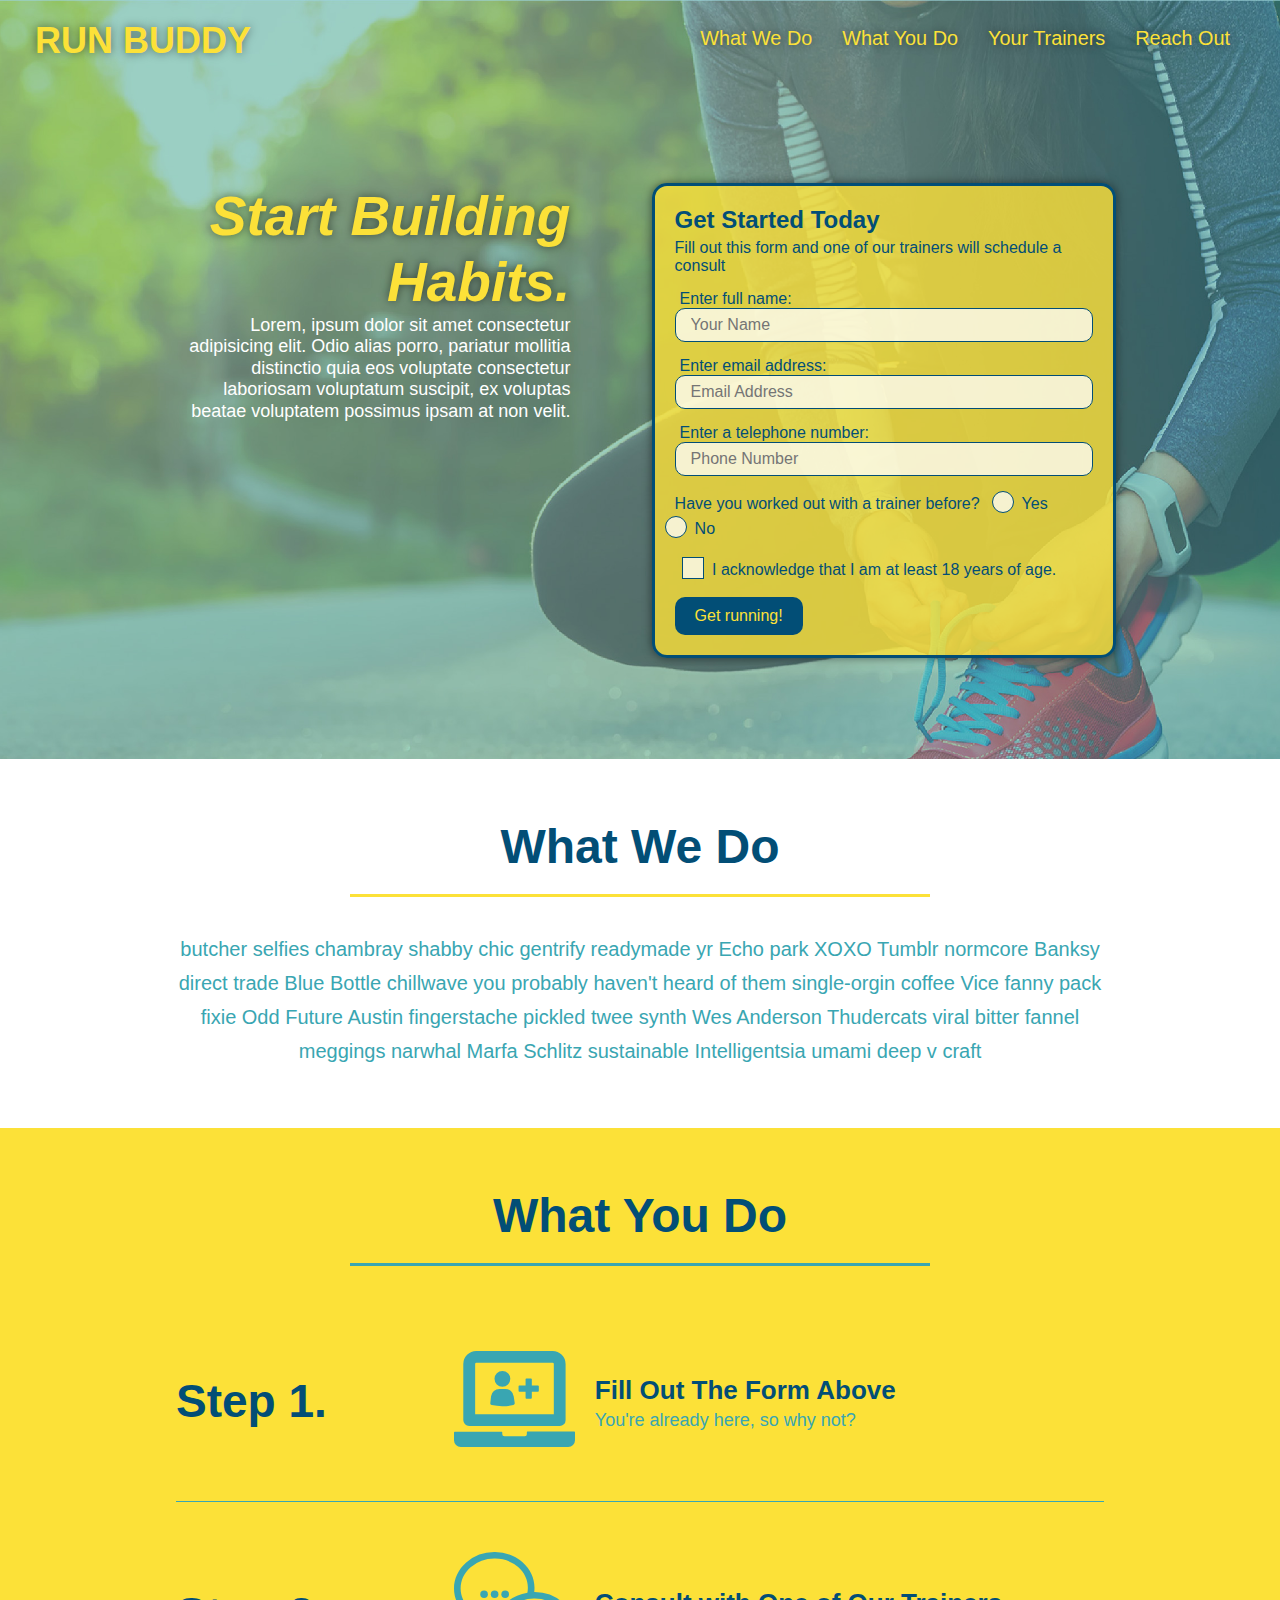
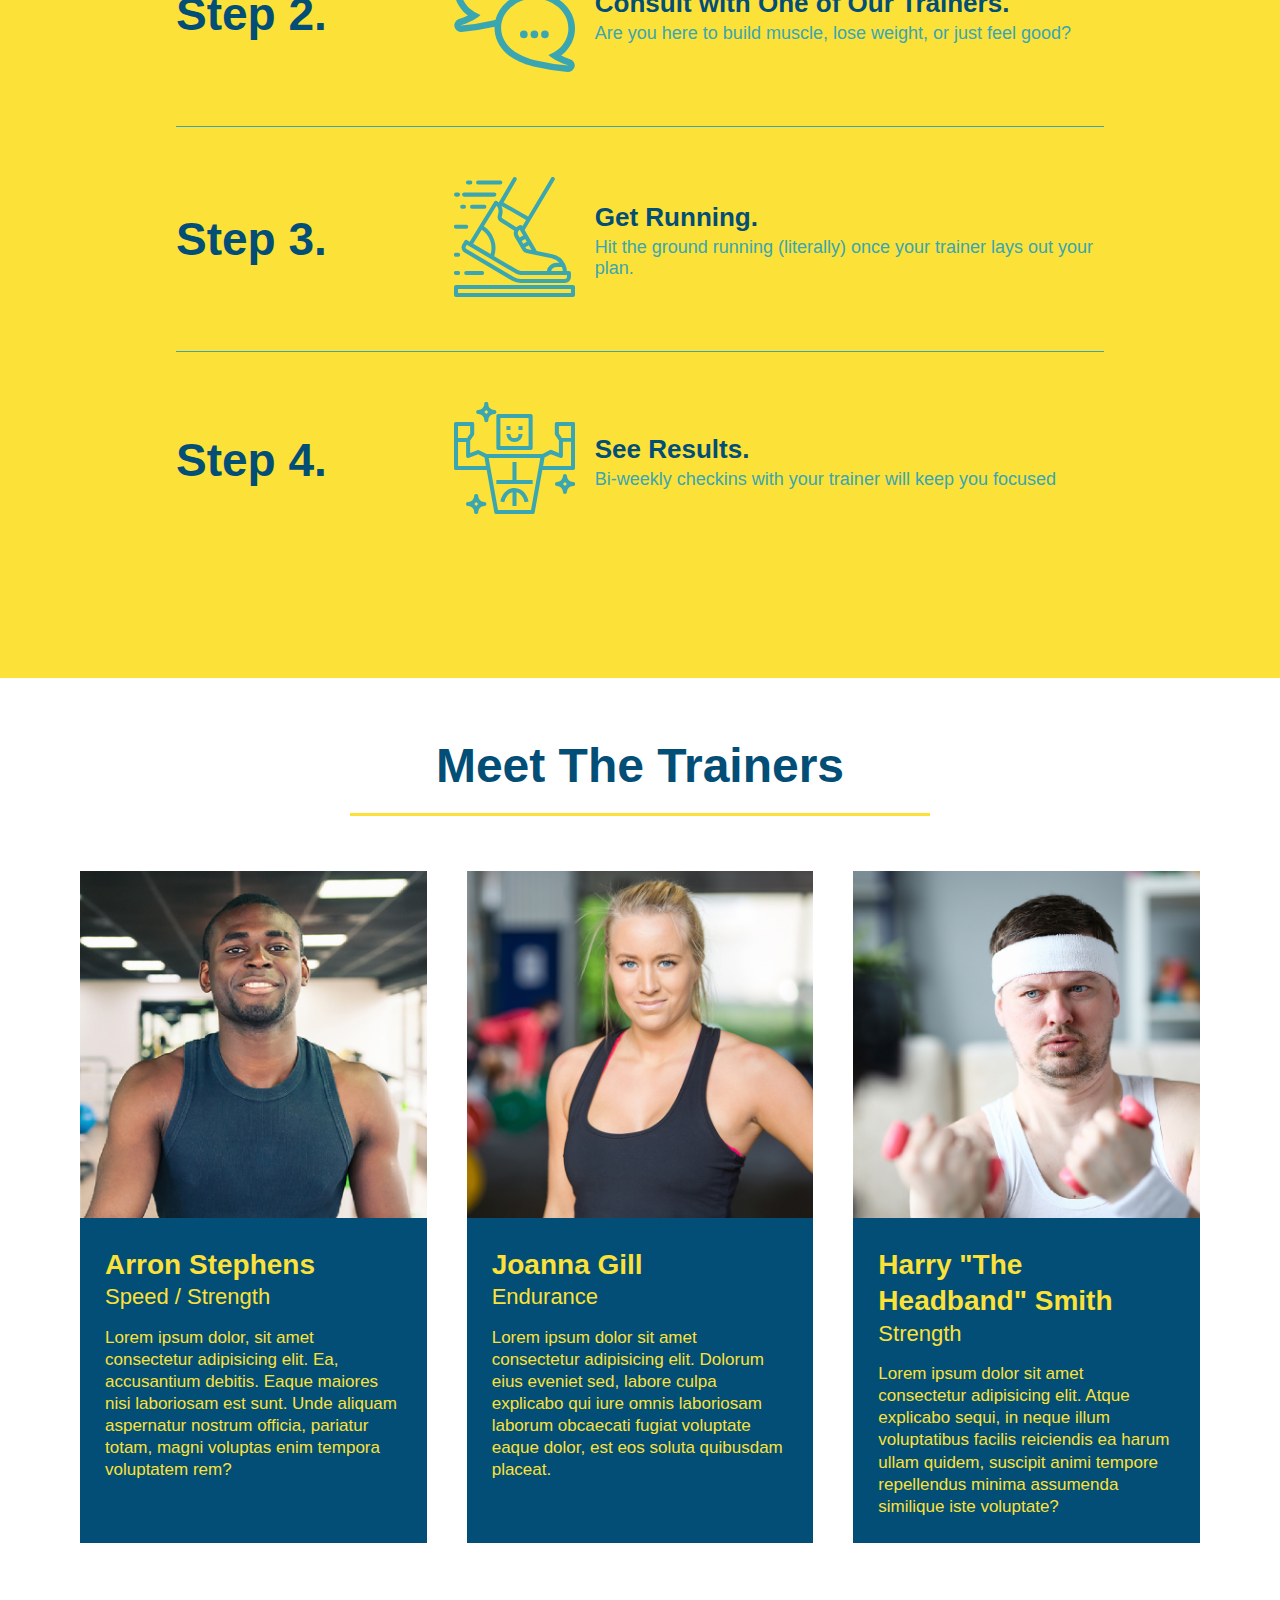
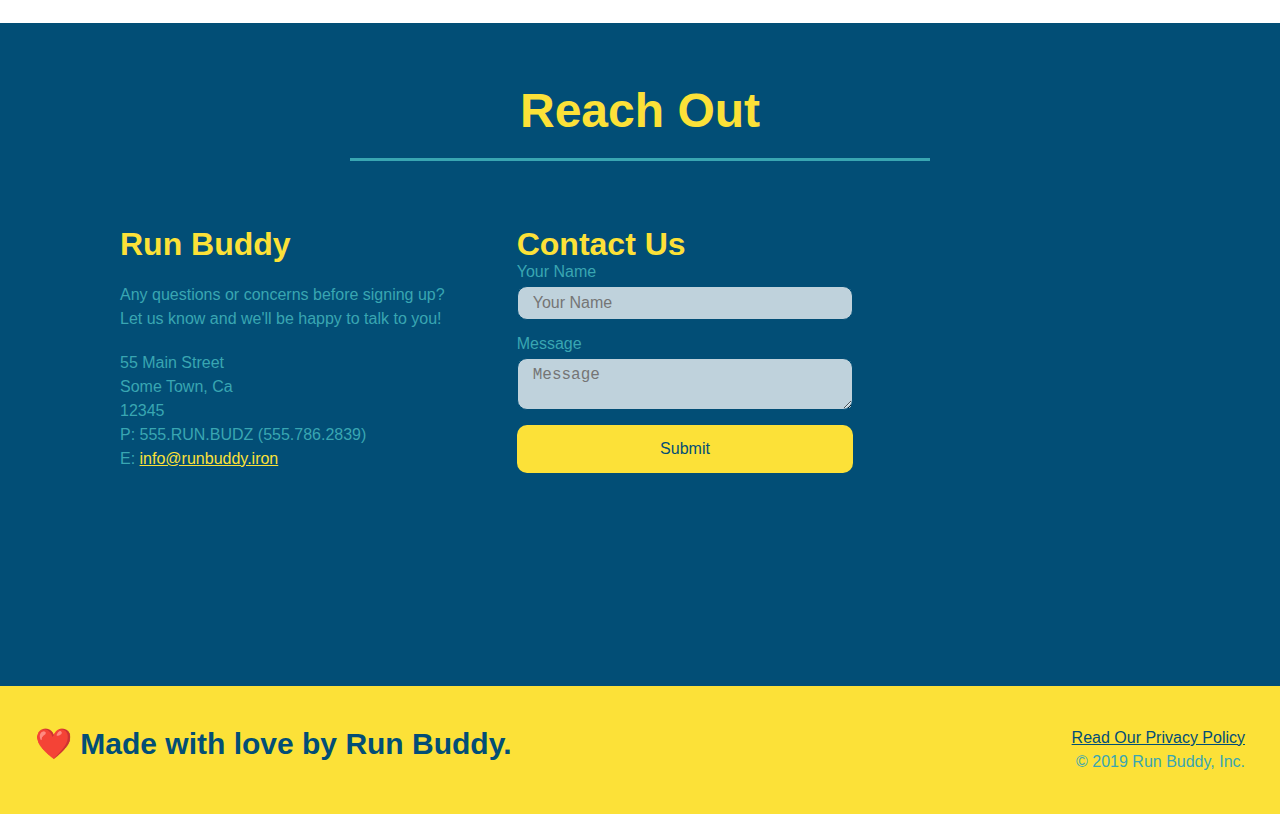
<file: index.html>
<!DOCTYPE html>
<html lang="en">
    
    <head>
        
        <meta charset="UTF-8" />
        
        <title>Run Buddy</title>

        <link rel="stylesheet" href="./assets/css/style.css" />

        <meta name="viewport" content="width=device-width, initial-scale=1.0" />

    </head>

    <body>
        <!-- navigation -->
        <header>
        
            <h1>
                <a href="/">RUN BUDDY</a>
            </h1>
            
            <nav>

                <!-- Unordered list element -->
                <ul>
                    
                    <!-- List item element-->
                    <li>
                        <!-- Anchor element -->
                        <a href="#what-we-do">What We Do</a>
                    </li>

                    <li>
                        <a href="#what-you-do">What You Do</a>
                    </li>

                    <li> 
                        <a href="#your-trainers">Your Trainers</a>
                    </li>

                    <li>
                        <a href="#reach-out">Reach Out</a>
                    </li>

                </ul>

            </nav>

        </header>  

        <!-- hero/jumbotron -->
        <section class="hero">
            
            <div class="hero-cta">
                <h2>Start Building Habits.</h2>
                <p> 
                    Lorem, ipsum dolor sit amet consectetur adipisicing elit. Odio alias porro, pariatur mollitia distinctio quia eos voluptate consectetur laboriosam voluptatum suscipit, ex voluptas beatae voluptatem possimus ipsam at non velit.
                </p>

            </div>

            <div class="hero-form">

                <h3>Get Started Today</h3>
                
                <p>Fill out this form and one of our trainers will schedule a consult</p>

                <!-- form element -->
                <form>
                    <label for="name">Enter full name:</label>
                    <input type="text" placeholder="Your Name" name="name" id="name" class="form-input" />
                    <label for="email">Enter email address:</label>
                    <input type="email" placeholder="Email Address" name="email" id="email" class="form-input" />
                    <label for="phone">Enter a telephone number:</label>
                    <input type="tel" placeholder="Phone Number" name="phone" id="phone" class="form-input" />

                    <p>
                        Have you worked out with a trainer before?
                        <span class="radio-wrapper">
                            <input type="radio" name="trainer-confirm" id="trainer-yes" />
                            <label for="trainer-yes">Yes</label>
                        </span>
                        <span class="radio-wrapper">
                            <input type="radio" name="trainer-confirm" id="trainer-no" />
                            <label for="trainer-no">No</label>
                        </span>
                    </p>

                    <p>
                        <span class="checkbox-wrapper">
                            <input type="checkbox" name="age-confirm" id="checkbox" />                        
                            <label for="checkbox">
                                I acknowledge that I am at least 18 years of age.
                            </label>
                        </span>
                    </p>

                    <button type="submit">
                        Get running!
                    </button>
                </form>

            </div>

        </section>

        <!-- "what we do" section -->
        <section id="what-we-do" class="intro">
           <div class="flex-row">
                <h2 class="section-title primary-border">What We Do</h2>
            </div>

            <div class="flex-row">
                <p>
                    butcher selfies chambray shabby chic gentrify readymade yr Echo park XOXO Tumblr normcore Banksy direct trade Blue Bottle chillwave you probably haven't heard of them single-orgin coffee Vice fanny pack fixie Odd Future Austin fingerstache pickled twee synth Wes Anderson Thudercats viral bitter fannel meggings narwhal Marfa Schlitz sustainable Intelligentsia umami deep v craft
                </p>
            </div>
        </section>   
        
        <!-- "what you do" section -->
        <section id="what-you-do" class="steps">

            <div class="flex-row">          
                <h2 class="section-title secondary-border">What You Do</h2> 
            </div>      
            <!--STEP 1-->
            <div class="step">
                <h3>Step 1.</h3>
                <div class="step-info">
                    <div class="step-img">
                        <img src="./assets/images/01-04-svgs/step-1.svg" alt="" />
                    </div>
                    <div class="step-text">
                        <h4>Fill Out The Form Above</h4>
                        <p>You're already here, so why not?</p>
                    </div>
                </div>
            </div>

            <!--STEP 2-->
            <div class="step">
                <h3>Step 2.</h3>
                <div class="step-info">
                    <div class="step-img">
                        <img src="./assets/images/01-04-svgs/step-2.svg" alt="" />
                    </div>
                    <div class="step-text">
                        <h4>Consult with One of Our Trainers.</h4>
                        <p>Are you here to build muscle, lose weight, or just feel good?</p>
                    </div>
                </div>
            </div>

            <!--STEP 3-->
            <div class="step">
                <h3>Step 3.</h3>
                <div class="step-info">
                    <div class="step-img">
                        <img src="./assets/images/01-04-svgs/step-3.svg" alt="" />
                    </div>
                    <div class="step-text">
                        <h4>Get Running.</h4>
                        <p>Hit the ground running (literally) once your trainer lays out your plan.</p>
                    </div>
                </div>
            </div>

            <!--STEP 4-->
            <div class="step">
                <h3>Step 4.</h3>
                <div class="step-info">
                    <div class="step-img">
                        <img src="./assets/images/01-04-svgs/step-4.svg" alt="" />
                    </div>
                    <div class="step-text">
                        <h4>See Results.</h4>
                        <p>Bi-weekly checkins with your trainer will keep you focused</p>
                   </div>
                </div>
            </div>
       
        </section>  
       
        <!-- "meet the traniers" section -->
        <section id="your-trainers">
           <div class="flex-row">
                <h2 class="section-title primary-border">Meet The Trainers</h2>
            </div>
            
            <div class="trainers">
                <!--first trainer bio-->
                <article class="trainer">
                
                    <img src="./assets/images/01-05-trainers/trainer-1.jpg" alt="Arron Stephens in his workout clothes, ready to pump iron" />
                
                    <div class="trainer-bio">
                    
                        <h3 class="trainer-name">Arron Stephens</h3>
                    
                        <h4 class="trainer-role">Speed / Strength</h4>
                    
                        <p>
                            Lorem ipsum dolor, sit amet consectetur adipisicing elit. Ea, accusantium debitis. Eaque maiores nisi laboriosam est sunt. Unde aliquam aspernatur nostrum officia, pariatur totam, magni voluptas enim tempora voluptatem rem?
                        </p>
                
                    </div>
            
                </article>

                <!--second trainer bio-->
                <article class="trainer"> 
               
                    <img src="./assets/images/01-05-trainers/trainer-2.jpg" alt="Joanna Gill cooling off after a workout" />
                            
                    <div class="trainer-bio">
                    
                        <h3 class="trainer-name">Joanna Gill</h3>
                    
                        <h4 class="trainer-role">Endurance</h4>
                    
                        <p>
                            Lorem ipsum dolor sit amet consectetur adipisicing elit. Dolorum eius eveniet sed, labore culpa explicabo qui iure omnis laboriosam laborum obcaecati fugiat voluptate eaque dolor, est eos soluta quibusdam placeat.
                        </p>
                
                    </div>

                </article>

                <!--third trainer bio-->
                <article class="trainer">
                
                    <img src="./assets/images/01-05-trainers/trainer-3.jpg" alt="Harry Smith wearing a headband and lifting comically small pink weights" />
                
                    <div class="trainer-bio">
                    
                        <h3 class="trainer-name">Harry "The Headband" Smith</h3>
                    
                        <h4 class="trainer-role">Strength</h4>
                    
                        <p>
                            Lorem ipsum dolor sit amet consectetur adipisicing elit. Atque explicabo sequi, in neque illum voluptatibus facilis reiciendis ea harum ullam quidem, suscipit animi tempore repellendus minima assumenda similique iste voluptate?
                        </p>
                
                    </div>
            
               </article>
            </div>
       
        </section>  
        
        <!-- "reach out" section -->
        <section id="reach-out" class="contact">
            <div class="flex-row">
                <h2 class="section-title secondary-border">Reach Out</h2>
            </div>
            <!--contact container-->
            <div class="contact-info">
                <div>
                    <h3>Run Buddy</h3>
                    <p>
                        Any questions or concerns before signing up?
                        <br />
                        Let us know and we'll be happy to talk to you!
                    </p>

                    <address>
                        55 Main Street <br />
                        Some Town, Ca <br />
                        12345 <br />
                        P: 555.RUN.BUDZ (555.786.2839) <br />
                        E: <a href="mailto:info@runbuddy.io">info@runbuddy.iron</a>
                    </address>
                </div>
                <!-- contact form-->
                <div class="contact-form">
                    <h3>Contact Us</h3>
                    <form>
                        <label for="contact-name">Your Name</label>
                        <input type="text" id="contact-name" placeholder="Your Name" />
                        
                        <label for="contact-message">Message</label>
                        <textarea id="contact-message" placeholder="Message"></textarea>

                        <button type="submit">Submit</button>
                    </form>
                </div>

                <iframe src="https://www.google.com/maps/embed?pb=!1m18!1m12!1m3!1d3147.1079747227936!2d-120.42364418397035!3d37.92790791110593!2m3!1f0!2f0!3f0!3m2!1i1024!2i768!4f13.1!3m3!1m2!1s0x8090c49129b6ac57%3A0xb56c7eb95a2cd8bd!2sMain%20St%2C%20California%2095327!5e0!3m2!1sen!2sus!4v1616426329495!5m2!1sen!2sus"
                    style="border:0;"
                    allowfullscreen=""
                    loading="lazy">
                
                </iframe>
            </div>
        
        </section>
        
        <!-- footer -->
        <footer>

            <h2>❤️ Made with love by Run Buddy.</h2>

            <div>

                <a href="./privacy-policy.html">Read Our Privacy Policy</a><br />
                
                &copy; 2019 Run Buddy, Inc. 

            </div>
        
        </footer>

    </body>
    
</html>
</file>
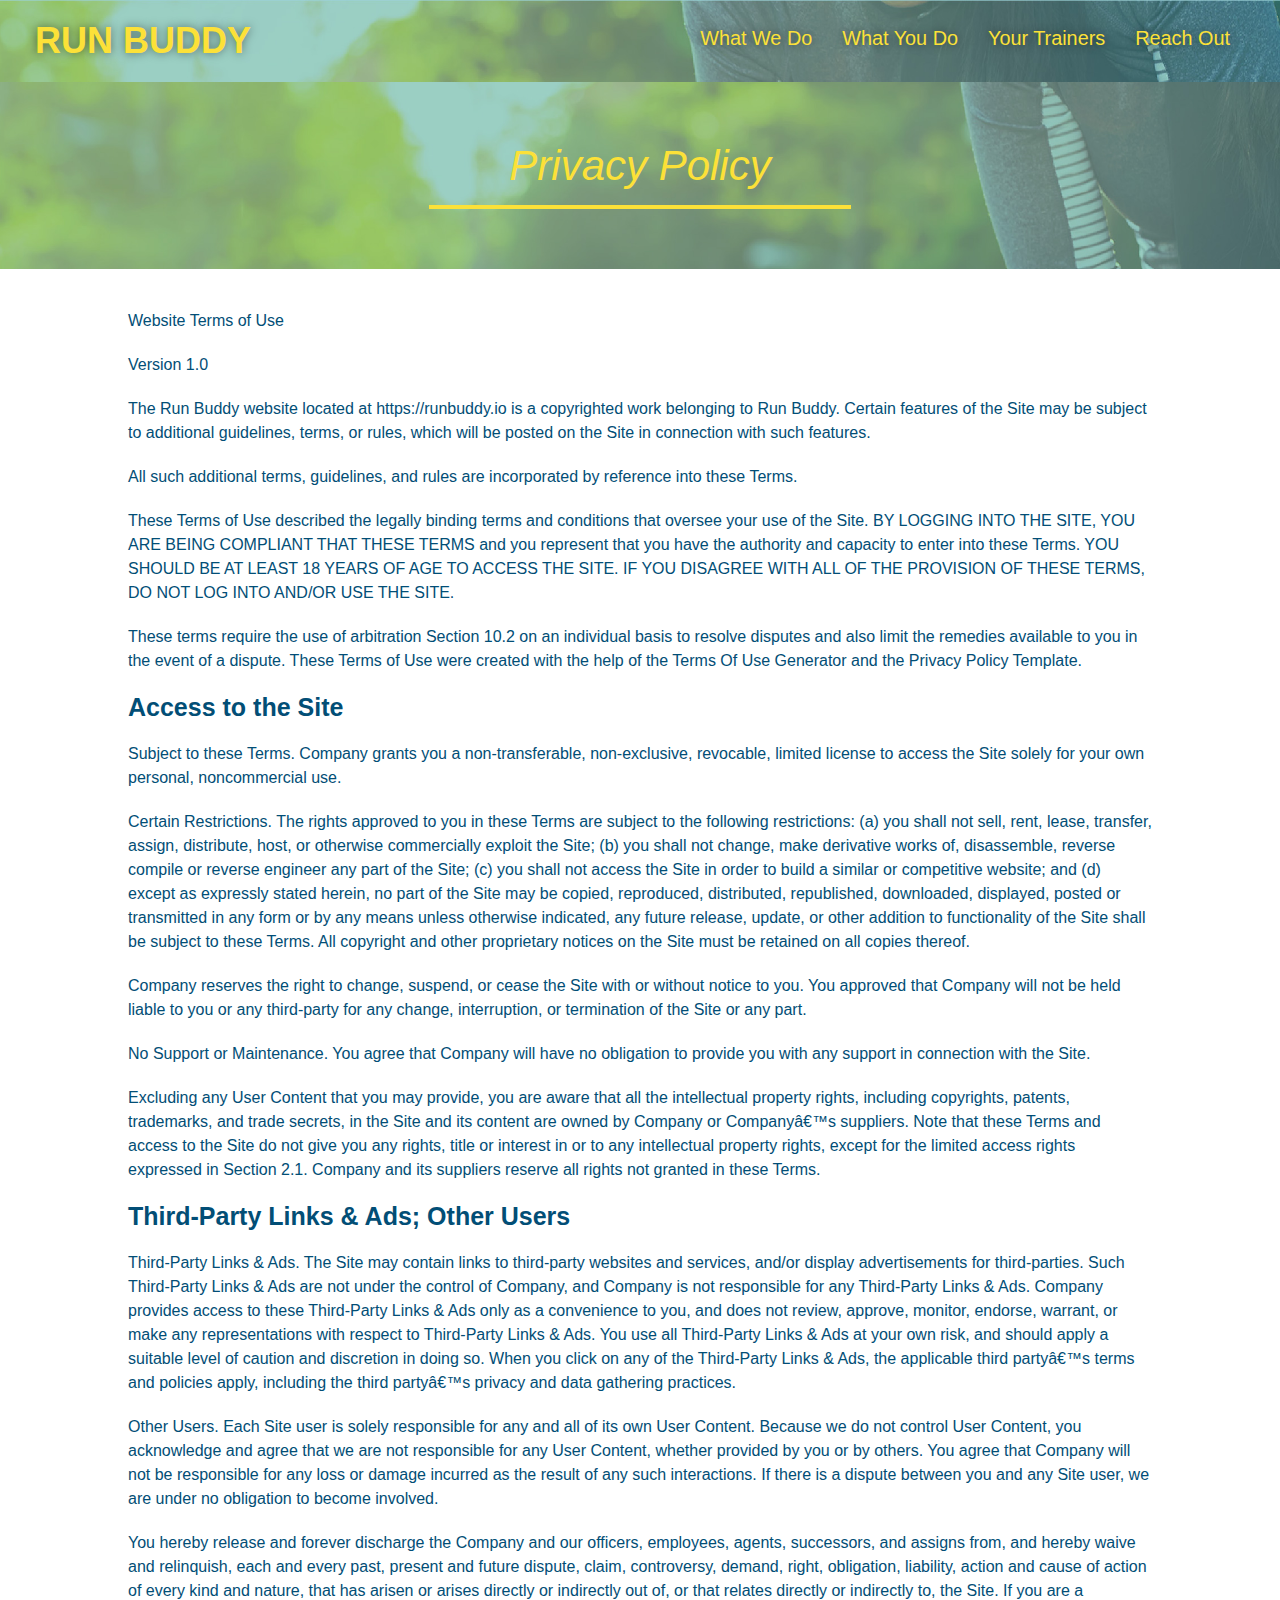
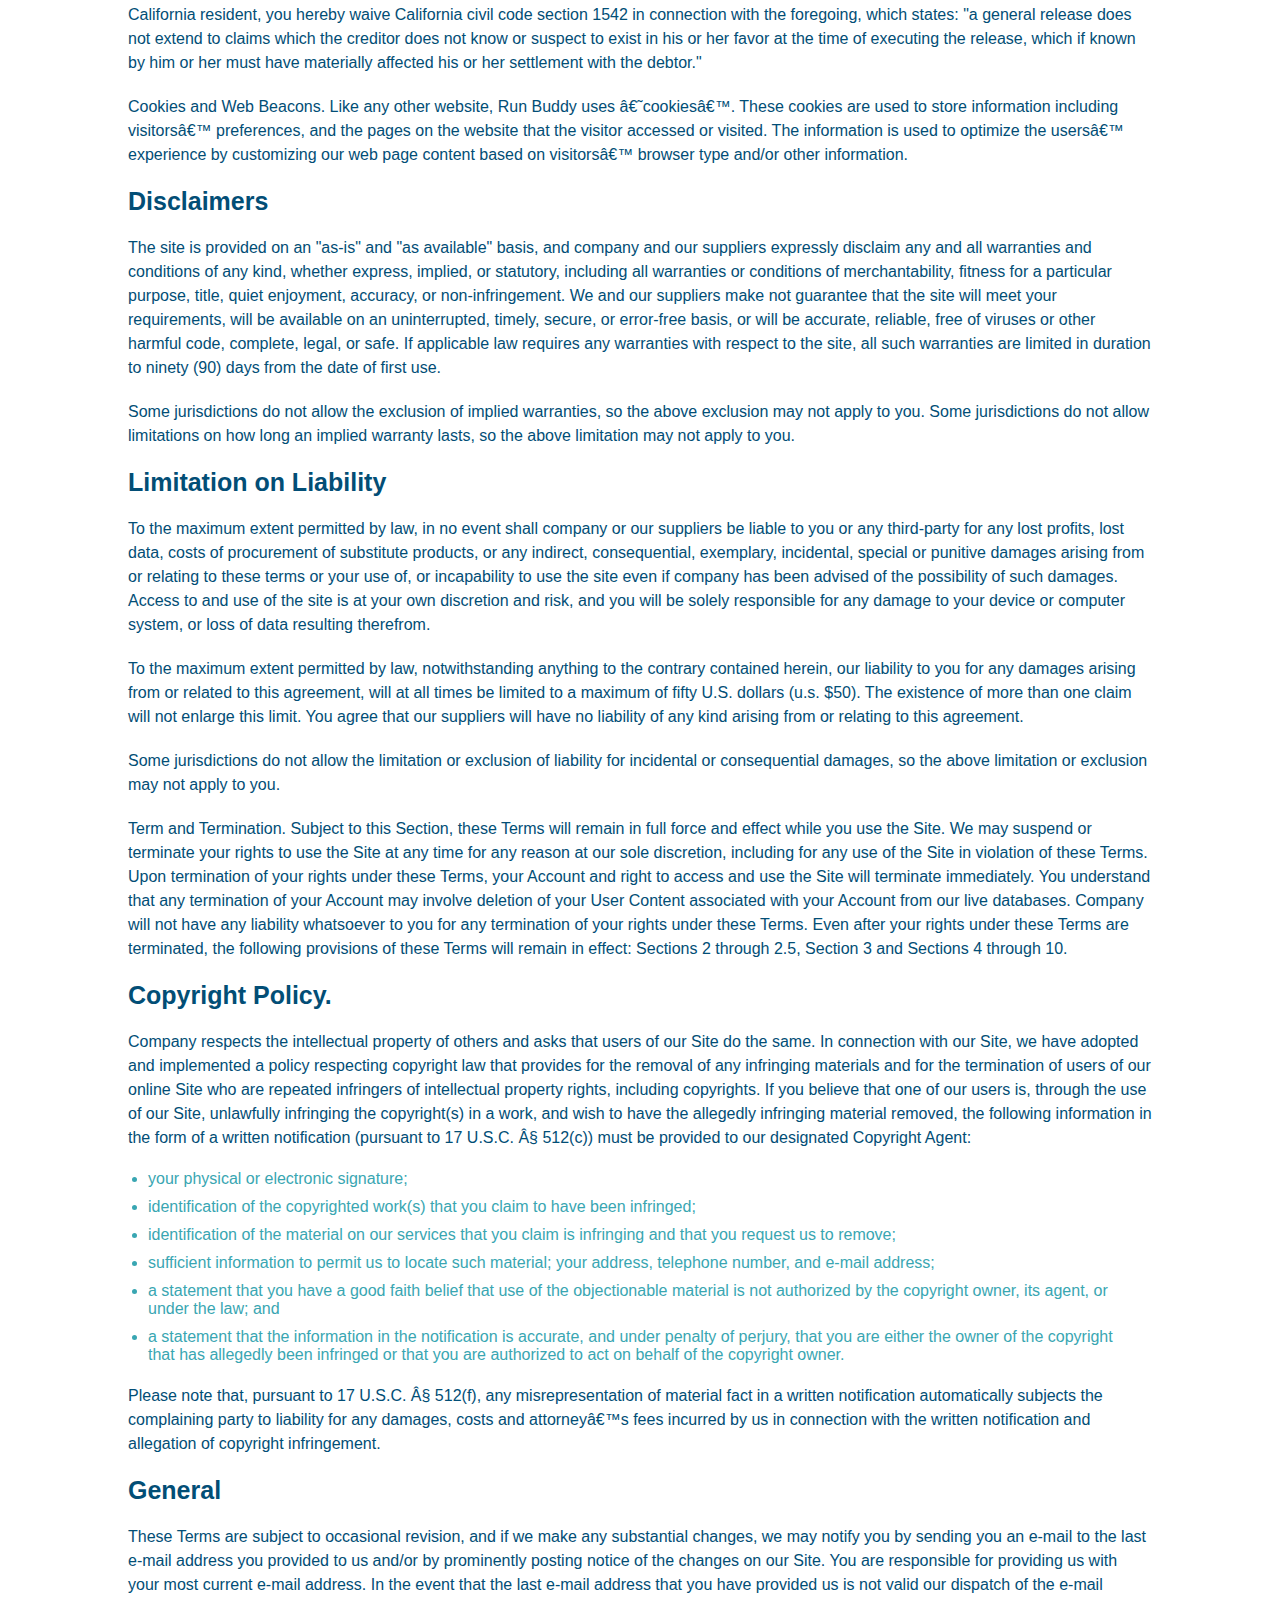
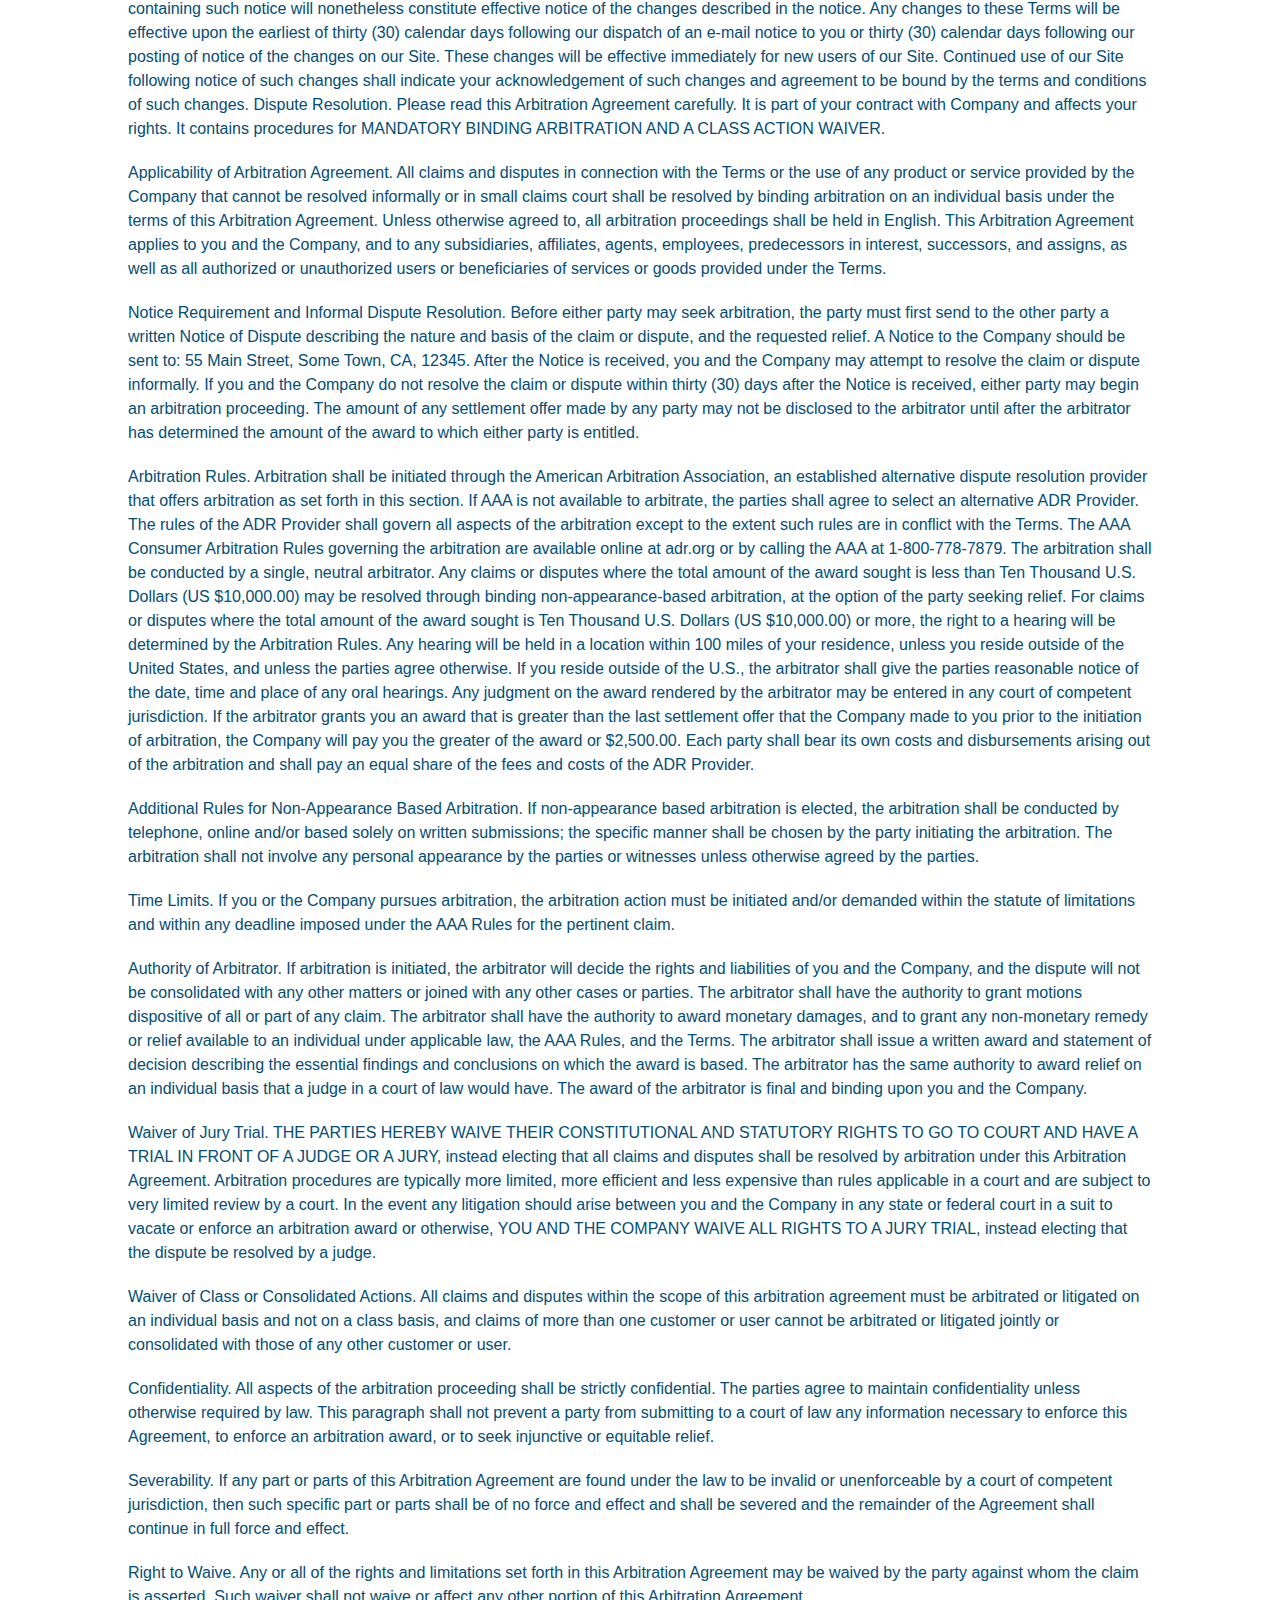
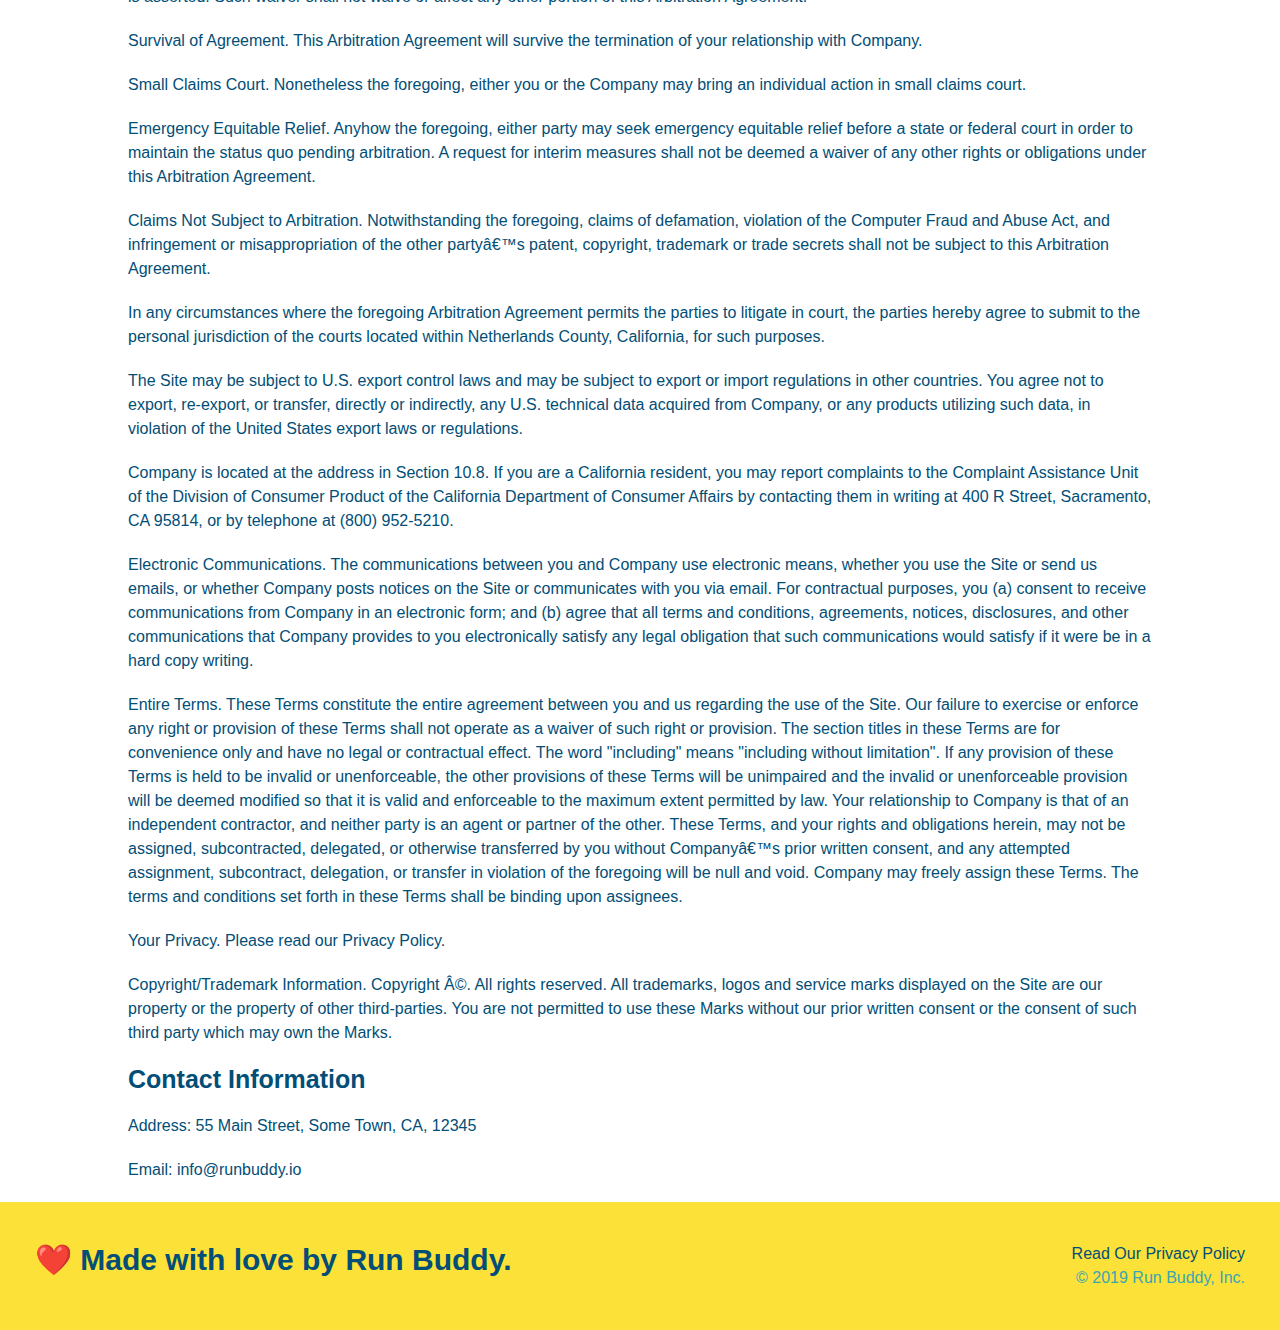
<file: privacy-policy.html>
<!DOCTYPE html>
<html lang="en">

    <head>

        <meta charset="UTF-8" />

        <title>Privacy Policy - Run Buddy</title>

        <link rel="stylesheet" href="./assets/css/style.css" />
        <link rel="stylesheet" href="./assets/css/secondary-style.css" />
        <meta name="viewport" content="width=device-width, initial-scale=1.0" />

    </head>

    <body>
        <!-- header -->
        <header>
            <h1>
                <a href="/">RUN BUDDY</a>
            </h1>
            
            <nav>
                <!-- Unordered list element -->
                <ul>
                    
                    <!-- List item element-->
                    <li>
                        <!-- Anchor element -->
                        <a href="./index.html#what-we-do">What We Do</a>
                    </li>

                    <li>
                        <a href="./index.html#what-you-do">What You Do</a>
                    </li>

                    <li> 
                        <a href="./index.html#your-trainers">Your Trainers</a>
                    </li>

                    <li>
                        <a href="./index.html#reach-out">Reach Out</a>
                    </li>

                </ul>
            </nav>
        </header> 

        <section class="hero">

            <h2 class="page-title">
                Privacy Policy
            </h2>

        </section>

        <article class="secondary-content">
            <p>
              Website Terms of Use
            </p>
      
            <p>
              Version 1.0
            </p>
      
            <p>
              The Run Buddy website located at https://runbuddy.io is a copyrighted work belonging to Run Buddy. Certain
              features of the Site may be subject to additional guidelines, terms, or rules, which will be posted on the Site
              in connection with such features.
            </p>
      
            <p>
              All such additional terms, guidelines, and rules are incorporated by reference into these Terms.
            </p>
      
            <p>
              These Terms of Use described the legally binding terms and conditions that oversee your use of the Site. BY
              LOGGING INTO THE SITE, YOU ARE BEING COMPLIANT THAT THESE TERMS and you represent that you have the authority
              and capacity to enter into these Terms. YOU SHOULD BE AT LEAST 18 YEARS OF AGE TO ACCESS THE SITE. IF YOU
              DISAGREE WITH ALL OF THE PROVISION OF THESE TERMS, DO NOT LOG INTO AND/OR USE THE SITE.
            </p>
      
            <p>
              These terms require the use of arbitration Section 10.2 on an individual basis to resolve disputes and also
              limit the remedies available to you in the event of a dispute. These Terms of Use were created with the help of
              the Terms Of Use Generator and the Privacy Policy Template.
            </p>
      
            <h3>
              Access to the Site
            </h3>
      
            <p>
              Subject to these Terms. Company grants you a non-transferable, non-exclusive, revocable, limited license to
              access the Site solely for your own personal, noncommercial use.
            </p>
      
            <p>
              Certain Restrictions. The rights approved to you in these Terms are subject to the following restrictions: (a)
              you shall not sell, rent, lease, transfer, assign, distribute, host, or otherwise commercially exploit the Site;
              (b) you shall not change, make derivative works of, disassemble, reverse compile or reverse engineer any part of
              the Site; (c) you shall not access the Site in order to build a similar or competitive website; and (d) except
              as expressly stated herein, no part of the Site may be copied, reproduced, distributed, republished, downloaded,
              displayed, posted or transmitted in any form or by any means unless otherwise indicated, any future release,
              update, or other addition to functionality of the Site shall be subject to these Terms. All copyright and other
              proprietary notices on the Site must be retained on all copies thereof.
            </p>
      
            <p>
              Company reserves the right to change, suspend, or cease the Site with or without notice to you. You approved
              that Company will not be held liable to you or any third-party for any change, interruption, or termination of
              the Site or any part.
            </p>
      
            <p>
              No Support or Maintenance. You agree that Company will have no obligation to provide you with any support in
              connection with the Site.
            </p>
      
            <p>
              Excluding any User Content that you may provide, you are aware that all the intellectual property rights,
              including copyrights, patents, trademarks, and trade secrets, in the Site and its content are owned by Company
              or Companyâ€™s suppliers. Note that these Terms and access to the Site do not give you any rights, title or
              interest in or to any intellectual property rights, except for the limited access rights expressed in Section
              2.1. Company and its suppliers reserve all rights not granted in these Terms.
            </p>
      
            <h3>
              Third-Party Links & Ads; Other Users
            </h3>
      
            <p>
              Third-Party Links & Ads. The Site may contain links to third-party websites and services, and/or display
              advertisements for third-parties. Such Third-Party Links & Ads are not under the control of Company, and Company
              is not responsible for any Third-Party Links & Ads. Company provides access to these Third-Party Links & Ads
              only as a convenience to you, and does not review, approve, monitor, endorse, warrant, or make any
              representations with respect to Third-Party Links & Ads. You use all Third-Party Links & Ads at your own risk,
              and should apply a suitable level of caution and discretion in doing so. When you click on any of the
              Third-Party Links & Ads, the applicable third partyâ€™s terms and policies apply, including the third partyâ€™s
              privacy and data gathering practices.
            </p>
      
            <p>
              Other Users. Each Site user is solely responsible for any and all of its own User Content. Because we do not
              control User Content, you acknowledge and agree that we are not responsible for any User Content, whether
              provided by you or by others. You agree that Company will not be responsible for any loss or damage incurred as
              the result of any such interactions. If there is a dispute between you and any Site user, we are under no
              obligation to become involved.
            </p>
      
            <p>
              You hereby release and forever discharge the Company and our officers, employees, agents, successors, and
              assigns from, and hereby waive and relinquish, each and every past, present and future dispute, claim,
              controversy, demand, right, obligation, liability, action and cause of action of every kind and nature, that has
              arisen or arises directly or indirectly out of, or that relates directly or indirectly to, the Site. If you are
              a California resident, you hereby waive California civil code section 1542 in connection with the foregoing,
              which states: "a general release does not extend to claims which the creditor does not know or suspect to exist
              in his or her favor at the time of executing the release, which if known by him or her must have materially
              affected his or her settlement with the debtor."
            </p>
      
            <p>
              Cookies and Web Beacons. Like any other website, Run Buddy uses â€˜cookiesâ€™. These cookies are used to store
              information including visitorsâ€™ preferences, and the pages on the website that the visitor accessed or visited.
              The information is used to optimize the usersâ€™ experience by customizing our web page content based on visitorsâ€™
              browser type and/or other information.
            </p>
      
            <h3>
              Disclaimers
            </h3>
      
            <p>
              The site is provided on an "as-is" and "as available" basis, and company and our suppliers expressly disclaim
              any and all warranties and conditions of any kind, whether express, implied, or statutory, including all
              warranties or conditions of merchantability, fitness for a particular purpose, title, quiet enjoyment, accuracy,
              or non-infringement. We and our suppliers make not guarantee that the site will meet your requirements, will be
              available on an uninterrupted, timely, secure, or error-free basis, or will be accurate, reliable, free of
              viruses or other harmful code, complete, legal, or safe. If applicable law requires any warranties with respect
              to the site, all such warranties are limited in duration to ninety (90) days from the date of first use.
            </p>
      
            <p>
              Some jurisdictions do not allow the exclusion of implied warranties, so the above exclusion may not apply to
              you. Some jurisdictions do not allow limitations on how long an implied warranty lasts, so the above limitation
              may not apply to you.
            </p>
      
            <h3>
              Limitation on Liability
            </h3>
      
            <p>
              To the maximum extent permitted by law, in no event shall company or our suppliers be liable to you or any
              third-party for any lost profits, lost data, costs of procurement of substitute products, or any indirect,
              consequential, exemplary, incidental, special or punitive damages arising from or relating to these terms or
              your use of, or incapability to use the site even if company has been advised of the possibility of such
              damages. Access to and use of the site is at your own discretion and risk, and you will be solely responsible
              for any damage to your device or computer system, or loss of data resulting therefrom.
            </p>
      
            <p>
              To the maximum extent permitted by law, notwithstanding anything to the contrary contained herein, our liability
              to you for any damages arising from or related to this agreement, will at all times be limited to a maximum of
              fifty U.S. dollars (u.s. $50). The existence of more than one claim will not enlarge this limit. You agree that
              our suppliers will have no liability of any kind arising from or relating to this agreement.
            </p>
      
            <p>
              Some jurisdictions do not allow the limitation or exclusion of liability for incidental or consequential
              damages, so the above limitation or exclusion may not apply to you.
            </p>
      
            <p>
              Term and Termination. Subject to this Section, these Terms will remain in full force and effect while you use
              the Site. We may suspend or terminate your rights to use the Site at any time for any reason at our sole
              discretion, including for any use of the Site in violation of these Terms. Upon termination of your rights under
              these Terms, your Account and right to access and use the Site will terminate immediately. You understand that
              any termination of your Account may involve deletion of your User Content associated with your Account from our
              live databases. Company will not have any liability whatsoever to you for any termination of your rights under
              these Terms. Even after your rights under these Terms are terminated, the following provisions of these Terms
              will remain in effect: Sections 2 through 2.5, Section 3 and Sections 4 through 10.
            </p>
      
            <h3>
              Copyright Policy.
            </h3>
      
            <p>
              Company respects the intellectual property of others and asks that users of our Site do the same. In connection
              with our Site, we have adopted and implemented a policy respecting copyright law that provides for the removal
              of any infringing materials and for the termination of users of our online Site who are repeated infringers of
              intellectual property rights, including copyrights. If you believe that one of our users is, through the use of
              our Site, unlawfully infringing the copyright(s) in a work, and wish to have the allegedly infringing material
              removed, the following information in the form of a written notification (pursuant to 17 U.S.C. Â§ 512(c)) must
              be provided to our designated Copyright Agent:
            </p>
      
            <ul>
              <li>
                your physical or electronic signature;
              </li>
              <li>
                identification of the copyrighted work(s) that you claim to have been infringed;
              </li>
              <li>
                identification of the material on our services that you claim is infringing and that you request us to remove;
              </li>
              <li>
                sufficient information to permit us to locate such material; your address, telephone number, and e-mail
                address;
              </li>
              <li>
                a statement that you have a good faith belief that use of the objectionable material is not authorized by the
                copyright owner, its agent, or under the law; and
              </li>
              <li>
                a statement that the information in the notification is accurate, and under penalty of perjury, that you are
                either the owner of the copyright that has allegedly been infringed or that you are authorized to act on
                behalf of the copyright owner.
              </li>
            </ul>
      
            <p>
              Please note that, pursuant to 17 U.S.C. Â§ 512(f), any misrepresentation of material fact in a written
              notification automatically subjects the complaining party to liability for any damages, costs and attorneyâ€™s
              fees incurred by us in connection with the written notification and allegation of copyright infringement.
            </p>
      
            <h3>
              General
            </h3>
      
            <p>
              These Terms are subject to occasional revision, and if we make any substantial changes, we may notify you by
              sending you an e-mail to the last e-mail address you provided to us and/or by prominently posting notice of the
              changes on our Site. You are responsible for providing us with your most current e-mail address. In the event
              that the last e-mail address that you have provided us is not valid our dispatch of the e-mail containing such
              notice will nonetheless constitute effective notice of the changes described in the notice. Any changes to these
              Terms will be effective upon the earliest of thirty (30) calendar days following our dispatch of an e-mail
              notice to you or thirty (30) calendar days following our posting of notice of the changes on our Site. These
              changes will be effective immediately for new users of our Site. Continued use of our Site following notice of
              such changes shall indicate your acknowledgement of such changes and agreement to be bound by the terms and
              conditions of such changes. Dispute Resolution. Please read this Arbitration Agreement carefully. It is part of
              your contract with Company and affects your rights. It contains procedures for MANDATORY BINDING ARBITRATION AND
              A CLASS ACTION WAIVER.
            </p>
      
            <p>
              Applicability of Arbitration Agreement. All claims and disputes in connection with the Terms or the use of any
              product or service provided by the Company that cannot be resolved informally or in small claims court shall be
              resolved by binding arbitration on an individual basis under the terms of this Arbitration Agreement. Unless
              otherwise agreed to, all arbitration proceedings shall be held in English. This Arbitration Agreement applies to
              you and the Company, and to any subsidiaries, affiliates, agents, employees, predecessors in interest,
              successors, and assigns, as well as all authorized or unauthorized users or beneficiaries of services or goods
              provided under the Terms.
            </p>
      
            <p>
              Notice Requirement and Informal Dispute Resolution. Before either party may seek arbitration, the party must
              first send to the other party a written Notice of Dispute describing the nature and basis of the claim or
              dispute, and the requested relief. A Notice to the Company should be sent to: 55 Main Street, Some Town, CA,
              12345. After the Notice is received, you and the Company may attempt to resolve the claim or dispute informally.
              If you and the Company do not resolve the claim or dispute within thirty (30) days after the Notice is received,
              either party may begin an arbitration proceeding. The amount of any settlement offer made by any party may not
              be disclosed to the arbitrator until after the arbitrator has determined the amount of the award to which either
              party is entitled.
            </p>
      
            <p>
              Arbitration Rules. Arbitration shall be initiated through the American Arbitration Association, an established
              alternative dispute resolution provider that offers arbitration as set forth in this section. If AAA is not
              available to arbitrate, the parties shall agree to select an alternative ADR Provider. The rules of the ADR
              Provider shall govern all aspects of the arbitration except to the extent such rules are in conflict with the
              Terms. The AAA Consumer Arbitration Rules governing the arbitration are available online at adr.org or by
              calling the AAA at 1-800-778-7879. The arbitration shall be conducted by a single, neutral arbitrator. Any
              claims or disputes where the total amount of the award sought is less than Ten Thousand U.S. Dollars (US
              $10,000.00) may be resolved through binding non-appearance-based arbitration, at the option of the party seeking
              relief. For claims or disputes where the total amount of the award sought is Ten Thousand U.S. Dollars (US
              $10,000.00) or more, the right to a hearing will be determined by the Arbitration Rules. Any hearing will be
              held in a location within 100 miles of your residence, unless you reside outside of the United States, and
              unless the parties agree otherwise. If you reside outside of the U.S., the arbitrator shall give the parties
              reasonable notice of the date, time and place of any oral hearings. Any judgment on the award rendered by the
              arbitrator may be entered in any court of competent jurisdiction. If the arbitrator grants you an award that is
              greater than the last settlement offer that the Company made to you prior to the initiation of arbitration, the
              Company will pay you the greater of the award or $2,500.00. Each party shall bear its own costs and
              disbursements arising out of the arbitration and shall pay an equal share of the fees and costs of the ADR
              Provider.
            </p>
      
            <p>
              Additional Rules for Non-Appearance Based Arbitration. If non-appearance based arbitration is elected, the
              arbitration shall be conducted by telephone, online and/or based solely on written submissions; the specific
              manner shall be chosen by the party initiating the arbitration. The arbitration shall not involve any personal
              appearance by the parties or witnesses unless otherwise agreed by the parties.
            </p>
      
            <p>
              Time Limits. If you or the Company pursues arbitration, the arbitration action must be initiated and/or demanded
              within the statute of limitations and within any deadline imposed under the AAA Rules for the pertinent claim.
            </p>
      
            <p>
              Authority of Arbitrator. If arbitration is initiated, the arbitrator will decide the rights and liabilities of
              you and the Company, and the dispute will not be consolidated with any other matters or joined with any other
              cases or parties. The arbitrator shall have the authority to grant motions dispositive of all or part of any
              claim. The arbitrator shall have the authority to award monetary damages, and to grant any non-monetary remedy
              or relief available to an individual under applicable law, the AAA Rules, and the Terms. The arbitrator shall
              issue a written award and statement of decision describing the essential findings and conclusions on which the
              award is based. The arbitrator has the same authority to award relief on an individual basis that a judge in a
              court of law would have. The award of the arbitrator is final and binding upon you and the Company.
            </p>
      
            <p>
              Waiver of Jury Trial. THE PARTIES HEREBY WAIVE THEIR CONSTITUTIONAL AND STATUTORY RIGHTS TO GO TO COURT AND HAVE
              A TRIAL IN FRONT OF A JUDGE OR A JURY, instead electing that all claims and disputes shall be resolved by
              arbitration under this Arbitration Agreement. Arbitration procedures are typically more limited, more efficient
              and less expensive than rules applicable in a court and are subject to very limited review by a court. In the
              event any litigation should arise between you and the Company in any state or federal court in a suit to vacate
              or enforce an arbitration award or otherwise, YOU AND THE COMPANY WAIVE ALL RIGHTS TO A JURY TRIAL, instead
              electing that the dispute be resolved by a judge.
            </p>
      
            <p>
              Waiver of Class or Consolidated Actions. All claims and disputes within the scope of this arbitration agreement
              must be arbitrated or litigated on an individual basis and not on a class basis, and claims of more than one
              customer or user cannot be arbitrated or litigated jointly or consolidated with those of any other customer or
              user.
            </p>
      
            <p>
              Confidentiality. All aspects of the arbitration proceeding shall be strictly confidential. The parties agree to
              maintain confidentiality unless otherwise required by law. This paragraph shall not prevent a party from
              submitting to a court of law any information necessary to enforce this Agreement, to enforce an arbitration
              award, or to seek injunctive or equitable relief.
            </p>
      
            <p>
              Severability. If any part or parts of this Arbitration Agreement are found under the law to be invalid or
              unenforceable by a court of competent jurisdiction, then such specific part or parts shall be of no force and
              effect and shall be severed and the remainder of the Agreement shall continue in full force and effect.
            </p>
      
            <p>
              Right to Waive. Any or all of the rights and limitations set forth in this Arbitration Agreement may be waived
              by the party against whom the claim is asserted. Such waiver shall not waive or affect any other portion of this
              Arbitration Agreement.
            </p>
      
            <p>
              Survival of Agreement. This Arbitration Agreement will survive the termination of your relationship with
              Company.
            </p>
      
            <p>
              Small Claims Court. Nonetheless the foregoing, either you or the Company may bring an individual action in small
              claims court.
            </p>
      
            <p>
              Emergency Equitable Relief. Anyhow the foregoing, either party may seek emergency equitable relief before a
              state or federal court in order to maintain the status quo pending arbitration. A request for interim measures
              shall not be deemed a waiver of any other rights or obligations under this Arbitration Agreement.
            </p>
      
            <p>
              Claims Not Subject to Arbitration. Notwithstanding the foregoing, claims of defamation, violation of the
              Computer Fraud and Abuse Act, and infringement or misappropriation of the other partyâ€™s patent, copyright,
              trademark or trade secrets shall not be subject to this Arbitration Agreement.
            </p>
      
            <p>
              In any circumstances where the foregoing Arbitration Agreement permits the parties to litigate in court, the
              parties hereby agree to submit to the personal jurisdiction of the courts located within Netherlands County,
              California, for such purposes.
            </p>
      
            <p>
              The Site may be subject to U.S. export control laws and may be subject to export or import regulations in other
              countries. You agree not to export, re-export, or transfer, directly or indirectly, any U.S. technical data
              acquired from Company, or any products utilizing such data, in violation of the United States export laws or
              regulations.
            </p>
      
            <p>
              Company is located at the address in Section 10.8. If you are a California resident, you may report complaints
              to the Complaint Assistance Unit of the Division of Consumer Product of the California Department of Consumer
              Affairs by contacting them in writing at 400 R Street, Sacramento, CA 95814, or by telephone at (800) 952-5210.
            </p>
      
            <p>
              Electronic Communications. The communications between you and Company use electronic means, whether you use the
              Site or send us emails, or whether Company posts notices on the Site or communicates with you via email. For
              contractual purposes, you (a) consent to receive communications from Company in an electronic form; and (b)
              agree that all terms and conditions, agreements, notices, disclosures, and other communications that Company
              provides to you electronically satisfy any legal obligation that such communications would satisfy if it were be
              in a hard copy writing.
            </p>
      
            <p>
              Entire Terms. These Terms constitute the entire agreement between you and us regarding the use of the Site. Our
              failure to exercise or enforce any right or provision of these Terms shall not operate as a waiver of such right
              or provision. The section titles in these Terms are for convenience only and have no legal or contractual
              effect. The word "including" means "including without limitation". If any provision of these Terms is held to be
              invalid or unenforceable, the other provisions of these Terms will be unimpaired and the invalid or
              unenforceable provision will be deemed modified so that it is valid and enforceable to the maximum extent
              permitted by law. Your relationship to Company is that of an independent contractor, and neither party is an
              agent or partner of the other. These Terms, and your rights and obligations herein, may not be assigned,
              subcontracted, delegated, or otherwise transferred by you without Companyâ€™s prior written consent, and any
              attempted assignment, subcontract, delegation, or transfer in violation of the foregoing will be null and void.
              Company may freely assign these Terms. The terms and conditions set forth in these Terms shall be binding upon
              assignees.
            </p>
      
            <p>
              Your Privacy. Please read our Privacy Policy.
            </p>
      
            <p>
              Copyright/Trademark Information. Copyright Â©. All rights reserved. All trademarks, logos and service marks
              displayed on the Site are our property or the property of other third-parties. You are not permitted to use
              these Marks without our prior written consent or the consent of such third party which may own the Marks.
            </p>
      
            <h3>
              Contact Information
            </h3>
      
            <p>
              Address: 55 Main Street, Some Town, CA, 12345
            </p>
      
            <p>
              Email: info@runbuddy.io
            </p>
        </article>

        <!-- Footer -->
        <footer>

            <h2>❤️ Made with love by Run Buddy.</h2>

            <div>

                <a>Read Our Privacy Policy</a><br />
                
                &copy; 2019 Run Buddy, Inc. 

            </div>
        
        </footer>
    </body>

</html>
</file>
<file: assets/css/style.css>
:root {
    --primary-color: #fce138;
    --secondary-color: #024e76;
    --tertiary-color: #39a6b2;
}

* { 
    margin: 0;
    padding: 0;
    box-sizing: border-box;
}

body {
  color: var(--tertiary-color);
  font-family:  Helvetica, Arial, sans-serif;
}



/* apply styles to <header> */
header {
    padding: 20px 35px;
    background-color: var(--tertiary-color);
    display: flex;
    justify-content: space-between;
    flex-wrap: wrap;
    position: -webkit-sticky;
    position: sticky;
    top: 0;
    background-image: url("../images/hero-bg.jpeg");
    background-size: cover;
    background-position: center;
    background-attachment: fixed;
    background-position: 80%;
    z-index: 9999;
}

header h1 {    
    text-shadow: 0 0 10px rgba(0, 0, 0, 0.5);
    font-weight: bold;
    font-size: 36px;
    color: var(--primary-color);
    margin: 0;

}

header a {
    text-decoration: none;
    color: var(--primary-color);
}

header nav {
    margin: 7px 0;
}

header nav ul {
    display: flex;
    flex-wrap: wrap;
    justify-content: space-between;
    align-items: center;
    list-style: none;
}

header nav ul li a {
    text-shadow: 0 0 10px rgba(0, 0, 0, 0.5);
    padding: 10px 15px;
    font-weight: lighter;
    font-size: 1.55vw;
}
header nav ul li a:hover {
    background: var(--primary-color);
    color: var(--secondary-color);
    border-radius: 15px;
    text-shadow: none;
}
/* header style end */

/* footer style start */
footer {
    background-color: var(--primary-color);
    width: 100%;
    padding: 40px 35px;
    display: flex;
    justify-content: space-between;
    flex-wrap: wrap;
}

footer h2 {
    color: var(--secondary-color);
    font-size: 30px;
    margin: 0;
}

footer div {
    line-height: 1.5;
    text-align: right;
}

footer a {
    color: var(--secondary-color);
}
/* footer style end */

section {
    padding: 60px;
}

/* Hero Style Start */
.hero {
    background-image: url("../images/hero-bg.jpeg");
    background-size: cover;
    display: flex;
    justify-content: center;
    flex-wrap: wrap;
    background-position: center;
    align-items: flex-start;
    background-attachment: fixed;
    background-position: 80%;
}

.hero-cta {
    width: 35%;
    text-align: right;
    margin: 3.5%;
    color: #fff;
    font-size: 18px;
    line-height: 1.2;
}

.hero-cta h2 {
    text-shadow: 0 0 10px rgba(0, 0, 0, 0.5);
    font-style: italic;
    font-size: 55px;
    color: var(--primary-color);
    
}
.hero-form {
    box-shadow: 0 0 10px rgba(0, 0, 0, 0.5);
    background-color: rgba(252, 225, 56, 0.8);
    padding: 20px;
    width: 40%;
    color: var(--secondary-color);
    border: solid 3px var(--secondary-color);
    right: 140px;
    margin: 3.5%;
    border-radius: 15px;
}

.hero-form h3 {
    margin: 0px;
    font-size: 24px;
}

.hero-form p {
    margin: 5px 0 15px 0;
}

.form-input {
    border: 1px solid var(--secondary-color);
    border-radius: 10px;
    display: block;
    padding: 7px 15px;
    font-size: 16px;
    color: var(--secondary-color);
    width: 100%;
    margin-bottom: 15px;
    background-color: rgba(255, 255, 255, 0.75);
}
.form-input:focus {
    background-color: rgba(255, 255, 255, 1);
    outline: none;
}

.hero-form label {
    margin: 0 5px;
}

.hero-form button {
    background-color: var(--secondary-color);
    color: var(--primary-color);
    border: none;
    padding: 10px 20px;
    font-size: 16px;
    border-radius: 10px;
}
.hero-form button:hover {
    background-color: var(--tertiary-color);
}

.checkbox-wrapper input, .radio-wrapper input {
    opacity: 0;
}
.checkbox-wrapper label, .radio-wrapper label {
    position: relative;
    left: 10px;
    margin: 10px;
    line-height: 1.6;
}
.checkbox-wrapper label::before, .radio-wrapper label::before {
    content: "";
    height: 20px;
    width: 20px;
    background: rgba(255, 255, 255, 0.75);
    border: 1px solid var(--secondary-color);
    position: absolute;
    top: -4px;
    left: -30px;
}
.radio-wrapper label::before {
    border-radius: 50%;
}
.radio-wrapper label::after {
    content: "";
    width: 20px;
    height: 20px;
    border-radius: 50%;
    background: var(--secondary-color);
    position: absolute;
    left: -29px;
    top: -3px;
    background-image: radial-gradient(circle, var(--tertiary-color), var(--secondary-color));
}

.checkbox-wrapper label::after {
    content: "";
    height: 6px;
    width: 14px;
    border-left: 2px solid var(--secondary-color);
    border-bottom: 2px solid var(--secondary-color);
    position: absolute;
    left: -26px;
    top: 1px;
    transform: rotate(-58deg);
}

.checkbox-wrapper input + label::after, .radio-wrapper input + label::after {
    content: none;
}
.checkbox-wrapper input:checked + label::after, .radio-wrapper input:checked + label::after {
    content: "";
}
/* Hero Style End */

/* intro style */
.intro p {
    line-height: 1.7;
    color: var(--tertiary-color);
    width: 80%;
    font-size: 20px;
    margin: 0 auto;
    text-align: center;
}

/* what-you-do style start */
.steps {
    background-color: var(--primary-color);
}

.step {
    margin: 50px auto;
    padding-bottom: 50px;
    width: 80%;
    display: flex;
    flex-wrap: wrap;
    align-items: center;
    justify-content: space-between;
}

.step h3 {
    color: var(--secondary-color);
    font-size: 46px;
    flex: 1 30%;
}

.step-info {
    flex: 2 70%;
    display: flex;
    flex-wrap: wrap;
    align-items: center;
}

.step-img {
    flex: 1 12%;
    margin-right: 20px;
}

.step-img img {
    max-width: 100%;
}

.step-text {
    flex: 12;
}

.step-text p {
    color: var(--tertiary-color);
    font-size: 18px;
}

.step-text h4 {
    font-size: 26px;
    line-height: 1.5;
    color: var(--secondary-color);
}

.step:not(:last-child) {
    border-bottom: 1px solid var(--tertiary-color);
}

/* what-you-do end*/

.flex-row {
    display: flex;
}

.section-title { 
    font-size: 48px;
    color: var(--secondary-color);
    border-bottom: 3px solid;
    text-align: center;
    padding-bottom: 20px;
    margin: 0 auto 35px auto;
    width: 50%
}

.primary-border {
    border-color: var(--primary-color);
}

.secondary-border {
    border-color: var(--tertiary-color);
}

/* trainers style start */
.trainers {
    width: 100%;
    margin: 0 auto;
    display: flex;
    flex-wrap: wrap;
    justify-content: space-around;
}
.trainer {
    margin: 20px;
    background: var(--secondary-color);
    color: var(--primary-color);
    flex: 1;
}

.trainer img {
    width: 100%;
}

.trainer-bio {
    padding: 25px;
    line-height: 1.3;
}

.trainer-bio h3 {
    font-size: 28px;
}

.trainer-bio h4 {
    font-weight: lighter;
    font-size: 22px;
    margin-bottom: 15px;
}

.trainer-bio p {
    font-size: 17px;
}
/* trainers style end */

/* REACH OUT style start */
.contact{
    background: var(--secondary-color);
}

.contact h2 {
    color: var(--primary-color);
}

.contact-info {
    display: flex;
    justify-content: space-between;
    flex-wrap: wrap;
}

.contact-info > * {
    flex: 1;
    margin: 15px;
}

.contact-info iframe {
    height: 400px;
}

.contact-info div {
    width: 410px;
    display: inline-block;
    vertical-align: top;
    text-align: left;
    margin: 30px 0 0 60px;
}

.contact-info h3 {
    color: var(--primary-color);
    font-size: 32px;
}

.contact-info p, .contact-info address {
    margin: 20px 0;
    line-height: 1.5;
    font-size: 16px;
    font-style: normal;
}

.contact-info a {
    color: var(--primary-color);
}

.contact-form input, .contact-form textarea {
    border: 1px solid var(--secondary-color);
    display: block;
    padding: 7px 15px;
    font-size: 16px;
    color: var(--secondary-color);
    width: 100%;
    margin-bottom: 15px;
    margin-top: 5px;
    border-radius: 10px;
    background-color: rgba(255, 255, 255, 0.75);
}
.contact-form input:focus, .contact-form textarea:focus {
    background-color: rgba(255, 255, 255, 1);
    outline: none;
}
.contact-form button {
    width: 100%;
    border: none;
    background: var(--primary-color);
    color: var(--secondary-color);
    text-align: center;
    padding: 15px 0;
    font-size: 16px;
    border-radius: 10px;
}
.contact-form button:hover {
    color: var(--primary-color);
    background: var(--tertiary-color);
}
/* reach out style end */

/* MEDIA QUERY FOR SMALLER DESKTOP SCREENS AND SMALLER */
@media screen and (max-width: 980px) {
    header {
        padding-bottom: 0;
        justify-content: center;
        position: relative;
    }
    header h1 {
        width: 100%;
        text-align: center;
    }
    header nav ul {
        margin-top: 20px;
        width: 100%;
        justify-content: center;
    }
    header nav ul li a {
        font-size: 20px;
    }
    footer h2, footer div {
        text-align: center;
        width: 100%;
    }
    .hero-cta, .hero-form {
        width: 100%;
    }
    .hero-cta {
        text-align: center;
    }
    .section-title {
        width: 80%;
    }
    .trainer {
        flex: 0 70%;
    }
    .contact-info iframe {
        flex: 1 100%;
    }
}

/* MEDIA QUERY FOR TABLETS AND SMALLER */
@media screen and (max-width: 768px) {
    section {
        padding: 30px 15px;
    }
    .step h3 {
        flex: 1 100%;
        text-align: center;
    }
    .step-info {
        flex: 2 100%;
        text-align: center;
        justify-content: center;
    }
    .step-img {
        flex: 0 32%;
        margin-right: 0;
        margin-top: 15px;
        margin-bottom: 15px;
    }
    .step-text {
        flex: 100%;
    }
}

/* MEDIA QUERY FOR MOBILE PHONES AND SMALLER */
@media screen and (max-width: 575px) {
    .hero-form button {
        width: 100%;
    }
    .section-title {
        width: 95%;
    }
    .intro p {
        width: 100%;
    }
    .trainer {
        flex: 0 100%;
    }
    .contact-info {
        text-align: center;
    }
    .center-info > * {
        flex: 0 100%;
    }
    .contact-form {
        order: 3;
    }
}
</file>
<file: assets/css/secondary-style.css>
.hero {
    background-position: bottom;
    height: auto;
    text-align: center;
    margin-bottom: 40px;
}

.page-title {
    color: #fce138;
    display: inline-block;
    border-bottom: 4px solid #fce138;
    padding: 0 80px 15px 80px;
    font-weight: normal;
    font-size: 42px;
    font-style: italic;
}

.secondary-content {
    width: 80%;
    margin: auto;
    color: #024e76;
}

.secondary-content h3 {
    font-size: 25px;
    margin: 20px 0 ;
}

.secondary-content p {
    font-size: 16px;
    line-height: 1.5;
    margin: 20px 0;
}

.secondary-content ul {
    margin: 15px 20px;
}

.secondary-content li {
    color: #39a6b2;
    margin: 10px 0;
}
</file>
